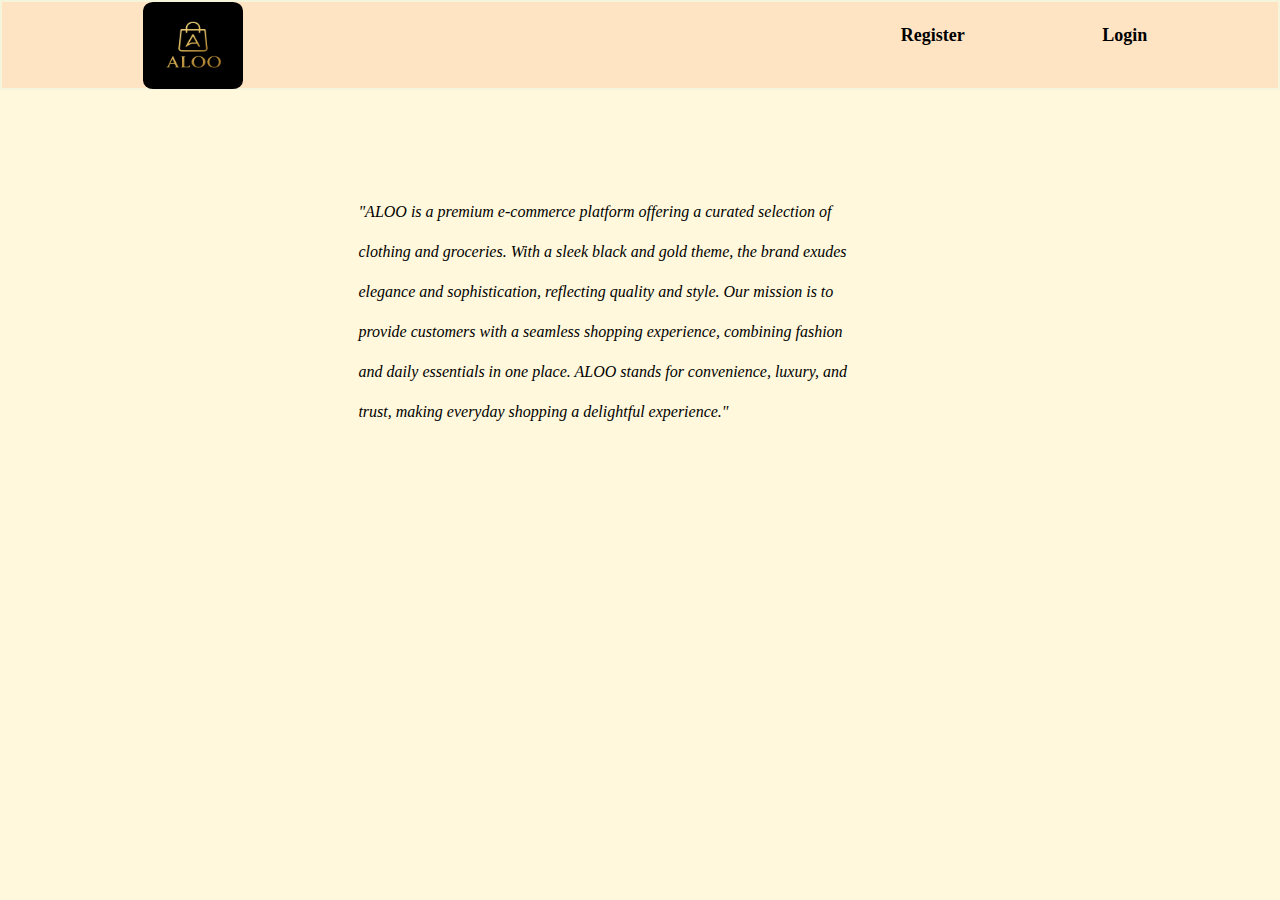
<file: index.html>
<!DOCTYPE html>
<html lang="en">

<head>
    <meta charset="UTF-8">
    <meta name="viewport" content="width=device-width, initial-scale=1.0">
    <title>Document</title>
    <link rel="stylesheet" href="home.css">
</head>

<body>
    <nav>
        <section>
            <img src="./Logo Design_ ALOO in Gold.png" alt="">
        </section>
        
        <div>
            <ul>
                <li id="reg">Register</li> <br><br><br>
                <li id="log">Login</li>
            </ul>
        </div>
    </nav>
    <div id="d1">
        <p>"ALOO is a premium e-commerce platform offering a curated selection of clothing and groceries. With a sleek
            black and gold theme, the brand exudes elegance and sophistication, reflecting quality and style. Our
            mission is to provide customers with a seamless shopping experience, combining fashion and daily essentials
            in one place. ALOO stands for convenience, luxury, and trust, making everyday shopping a delightful
            experience."</p>
    </div>
    <script src="./home.js"></script>
</body>

</html>
</file>
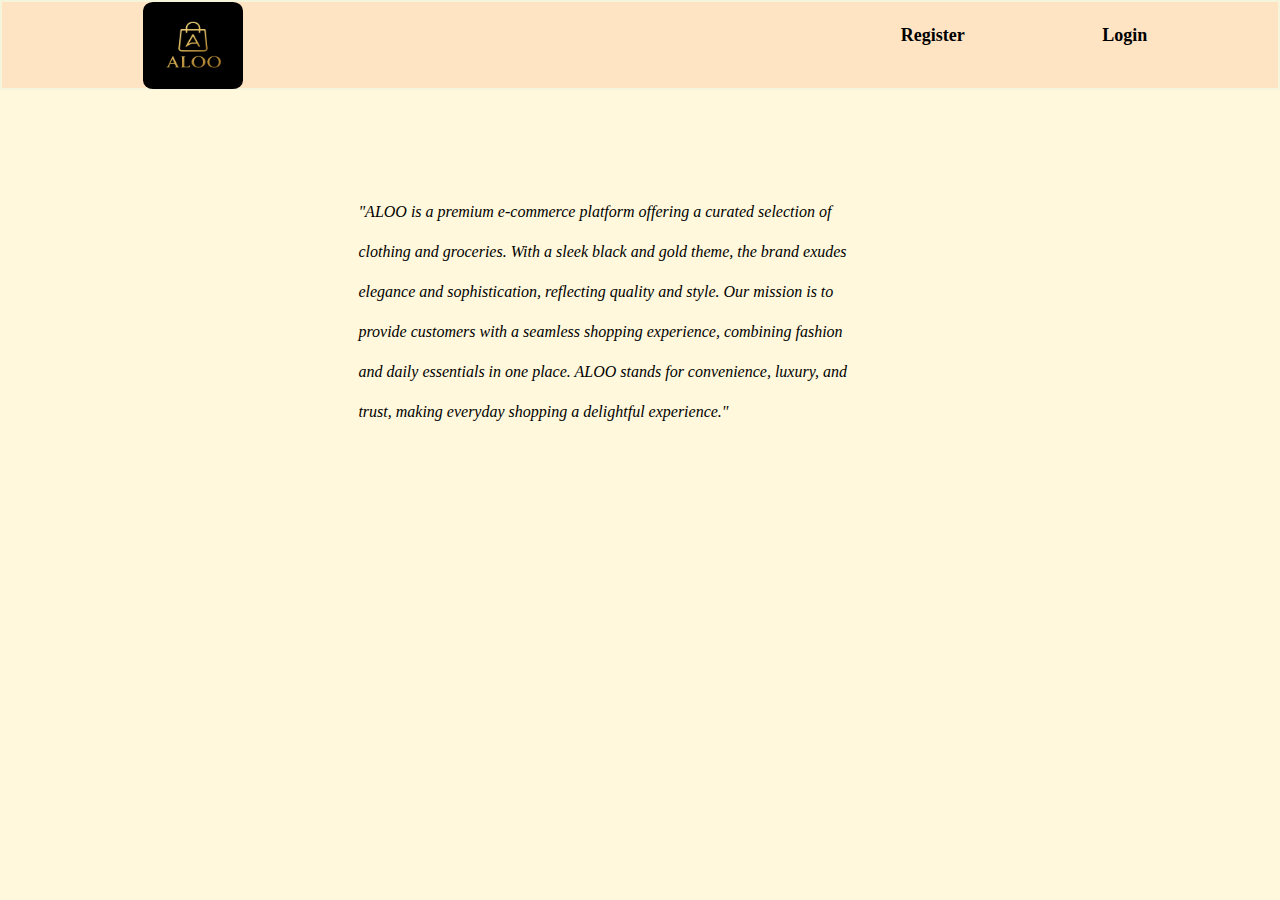
<file: home.html>
<!DOCTYPE html>
<html lang="en">

<head>
    <meta charset="UTF-8">
    <meta name="viewport" content="width=device-width, initial-scale=1.0">
    <title>Document</title>
    <link rel="stylesheet" href="home.css">
</head>

<body>
    <nav>
        <section>
            <img src="./Logo Design_ ALOO in Gold.png" alt="">
        </section>
        
        <div>
            <ul>
                <li id="reg">Register</li> <br><br><br>
                <li id="log">Login</li>
            </ul>
        </div>
    </nav>
    <div id="d1">
        <p>"ALOO is a premium e-commerce platform offering a curated selection of clothing and groceries. With a sleek
            black and gold theme, the brand exudes elegance and sophistication, reflecting quality and style. Our
            mission is to provide customers with a seamless shopping experience, combining fashion and daily essentials
            in one place. ALOO stands for convenience, luxury, and trust, making everyday shopping a delightful
            experience."</p>
    </div>
    <script src="./home.js"></script>
</body>

</html>
</file>
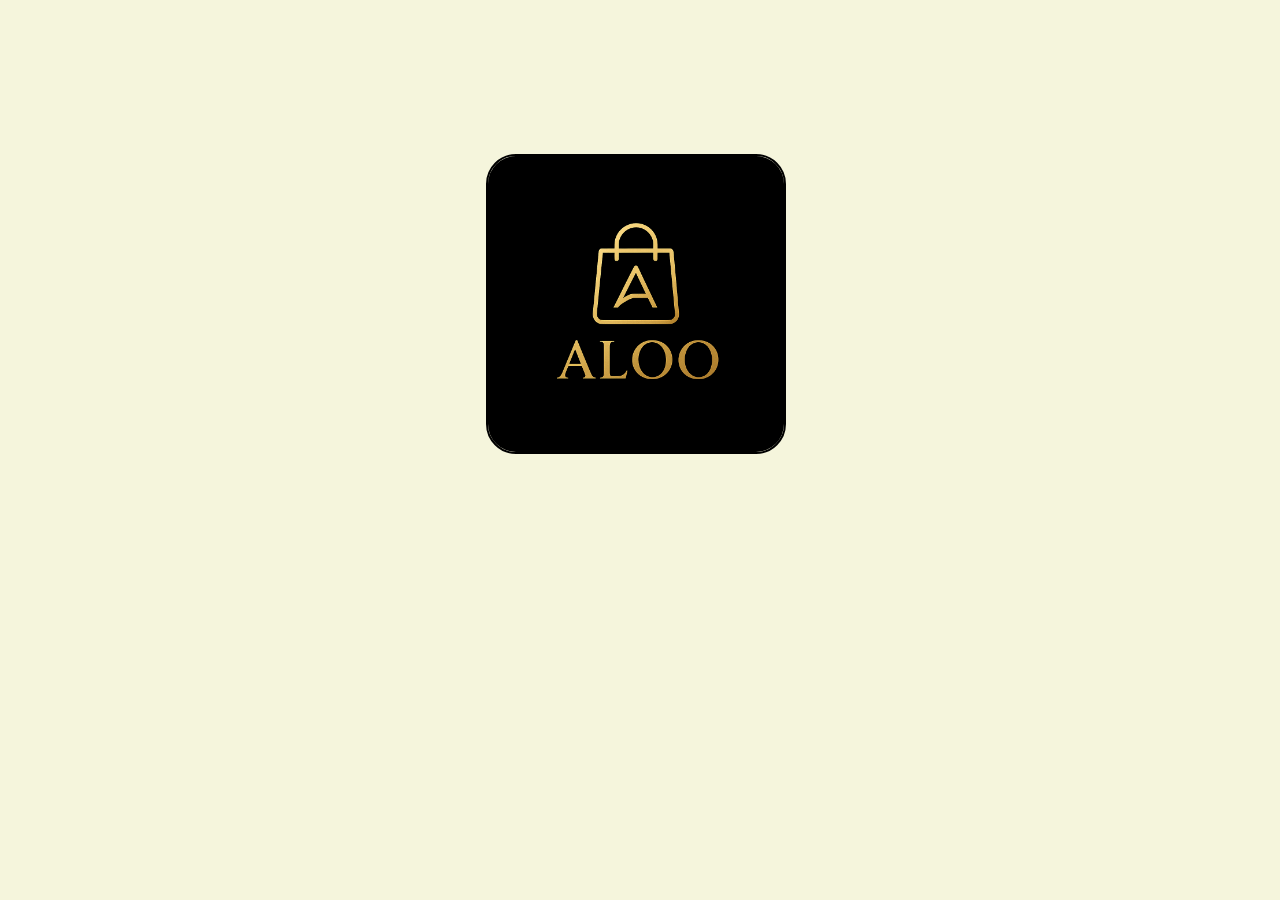
<file: land.html>
<!DOCTYPE html>
<html lang="en">
<head>
    <meta charset="UTF-8">
    <meta name="viewport" content="width=device-width, initial-scale=1.0">
    <title>Document</title>
    <link rel="stylesheet" href="./land.css">
</head>
<body>
    <div>
        <img src="./Logo Design_ ALOO in Gold.png" alt="" id="imgbtn">
    </div>

    <script src="./land.js"></script>
</body>
</html>
</file>
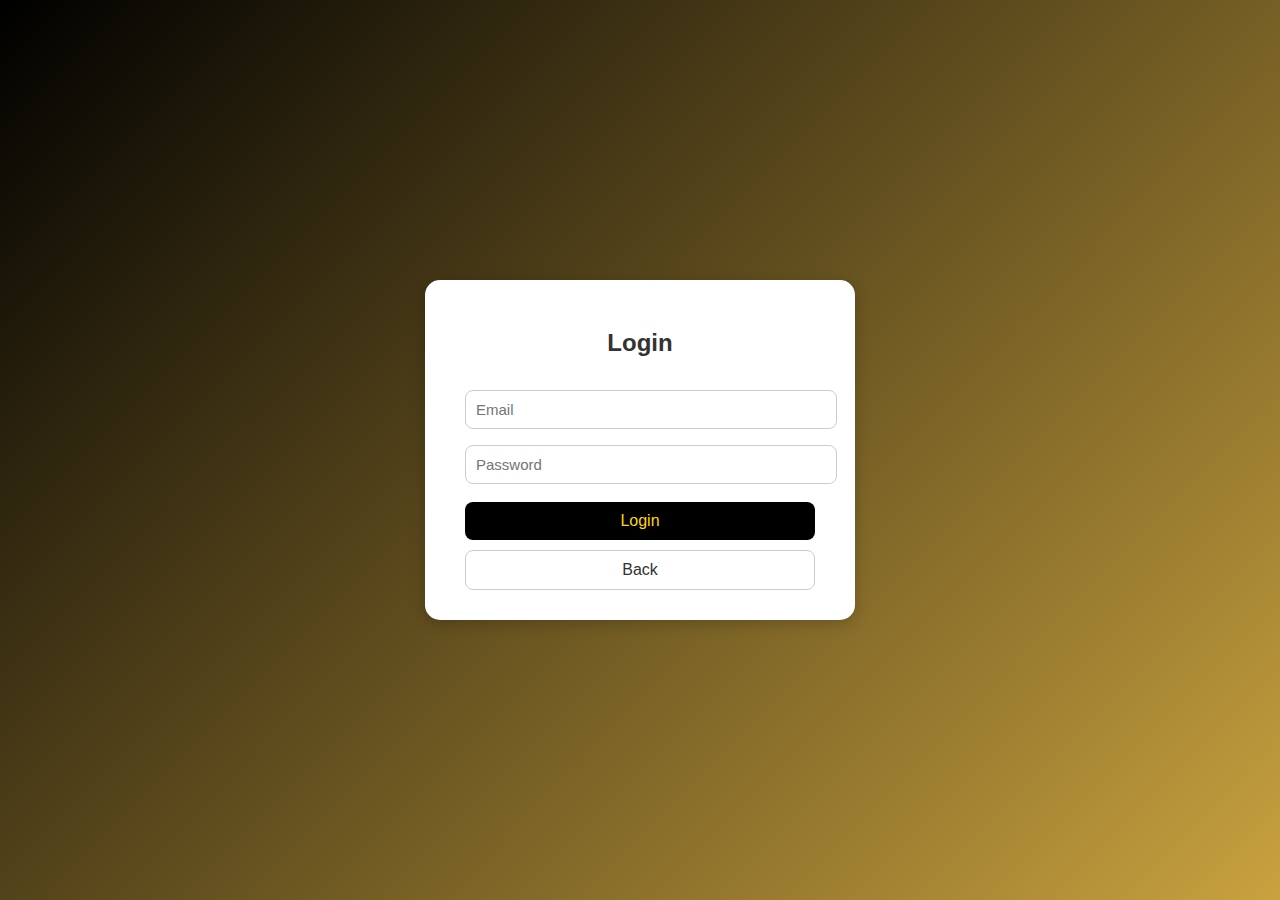
<file: login.html>
<!DOCTYPE html>
<html lang="en">
<head>
  <meta charset="UTF-8">
  <meta name="viewport" content="width=device-width, initial-scale=1.0">
  <title>Login Form</title>
  <link rel="stylesheet" href="./login.css">
</head>
<body>
  <div class="log">
    <h2>Login</h2>
    <form id="loginForm">
      <input type="email" id="email" placeholder="Email" required>
      <input type="password" id="password" placeholder="Password" required>
      <button type="submit" class="login-btn">Login</button>
      <button type="button" class="back-btn" id="backBtn">Back</button>
    </form>
  </div>
 <script src="./login.js"></script>
</body>
</html>
</file>
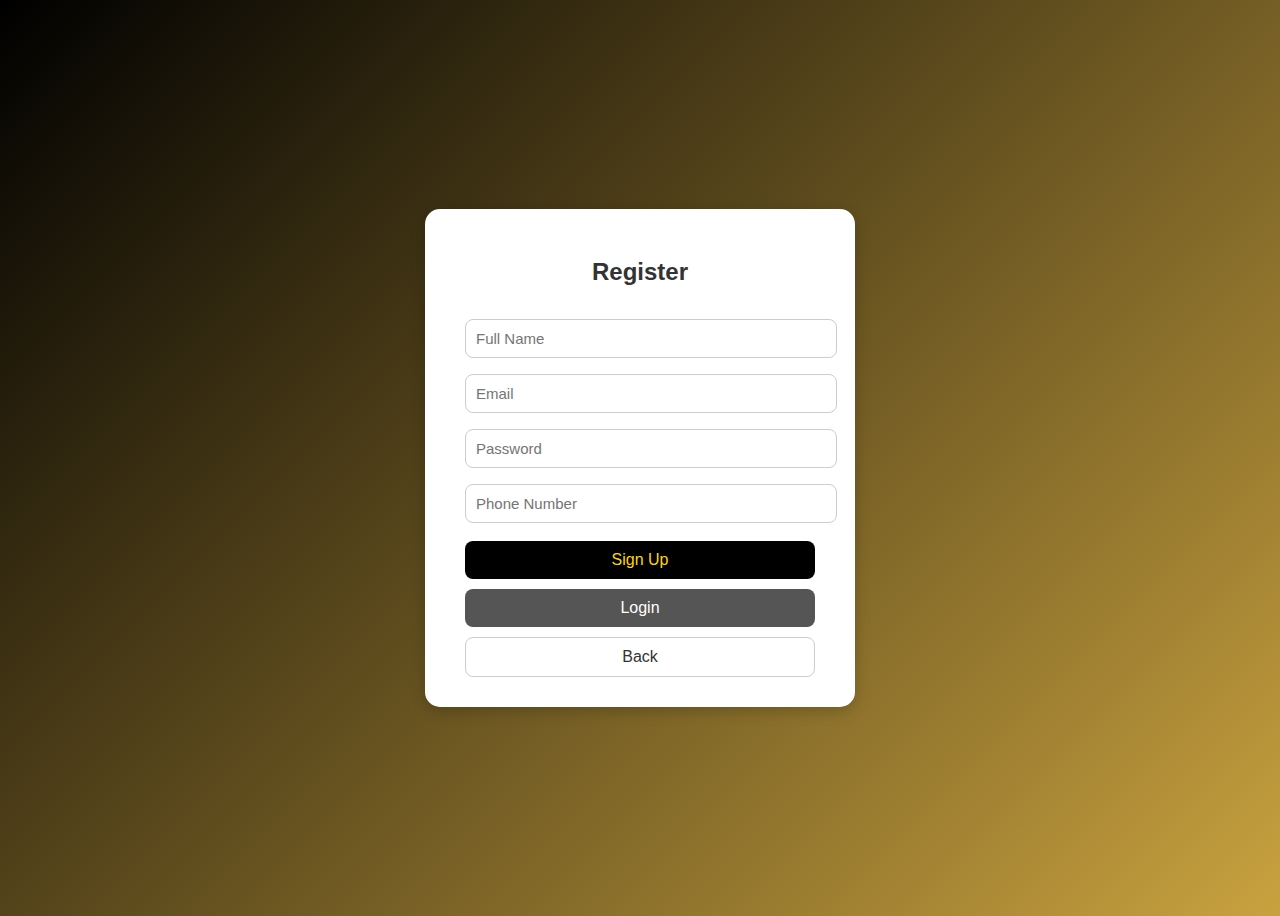
<file: reg.html>
<!DOCTYPE html>
<html lang="en">
<head>
  <meta charset="UTF-8">
  <meta name="viewport" content="width=device-width, initial-scale=1.0">
  <title>Register Form</title>
  <link rel="stylesheet" href="./reg.css">
</head>
<body>
  <div class="reg">
    <h2>Register</h2>
    <form id="registerForm">
      <input type="text" id="name" placeholder="Full Name" required>
      <input type="email" id="email" placeholder="Email" required>
      <input type="password" id="password" placeholder="Password" required>
      <input type="tel" id="phone" placeholder="Phone Number" required pattern="[0-9]{10}">
      <button type="submit">Sign Up</button>
       <button type="button" class="login-btn" id="loginBtn">Login</button>
      <button type="button" class="back-btn" id="backBtn">Back</button>
    </form>
  </div>

<script src="./reg.js"></script>
</body>
</html>
</file>
<file: home.css>
*{
    margin: 0%;
    padding: 0%;
    box-sizing: border-box;
}
body{
    background-color: cornsilk;
}
nav{
    border: 2px solid beige;
    height: 90px;
    background-color: bisque;
    display: flex;
}
nav section{
    /* border: 2px solid; */
    width: 30%;
    align-items: center;
    display: flex;
    justify-content: center;
    align-items: center;
}
nav section img{
    /* border: 2px solid; */
    height: 87px;
    width: 100px;
    align-items: center;
    border-radius: 10%;
}
nav div{
    /* border: 2px solid; */
    width: 30%;
    height: 80px;
    float: right;
    position: absolute;
    left: 65%;
    background-color: bisque;
}
nav div ul{
    /* border: 2px solid; */
    height: 30px;
    list-style: none;
    font-size: large;
    font-weight: 900;
    display: flex;
    justify-content: space-evenly;
    margin-top: 6%;
    cursor: pointer;
}
#d1{
    /* border: 2px solid; */
    height: 300px;
    width: 500px;
    align-self: center;
    margin-left: 28%;
    margin-top: 8%;
    line-height: 40px;
    font-style: italic;
}
</file>
<file: land.css>
*{
    margin: 0%;
    padding: 0%;
    box-sizing: border-box;
    background-color: beige;
}
div{
    /* border: 2px solid; */
    height: 300px;
    width: 300px;
    margin-left: 38%;
    margin-top: 12%;
}
div img{
    border: 2px solid;
    height: 300px;
    width: 300px;
    border-radius: 10%;
}
</file>
<file: login.css>
body {
      font-family: 'Poppins', sans-serif;
      background: linear-gradient(135deg, #000, #c9a23f);
      display: flex;
      justify-content: center;
      align-items: center;
      height: 100vh;
      margin: 0;
    }

    .log {
      background-color: #fff;
      padding: 30px 40px;
      border-radius: 15px;
      box-shadow: 0 4px 15px rgba(0,0,0,0.2);
      width: 350px;
      text-align: center;
    }

    .log h2 {
      color: #333;
      margin-bottom: 25px;
    }

    .log input {
      width: 100%;
      padding: 10px;
      margin: 8px 0;
      border: 1px solid #ccc;
      border-radius: 8px;
      font-size: 15px;
    }

    .log button {
      width: 100%;
      padding: 10px;
      font-size: 16px;
      border: none;
      border-radius: 8px;
      cursor: pointer;
      margin-top: 10px;
      transition: 0.3s;
    }

    .log .login-btn {
      background-color: black;
      color: gold;
    }

    .log .login-btn:hover {
      background-color: gold;
      color: black;
    }

    .log .back-btn {
      background-color: transparent;
      border: 1px solid #ccc;
      color: #333;
    }

    .log .back-btn:hover {
      background-color: #f1f1f1;
    }
</file>
<file: reg.css>
body {
      font-family: 'Poppins', sans-serif;
      background: linear-gradient(135deg, #000, #c9a23f);
      display: flex;
      justify-content: center;
      align-items: center;
      height: 100vh;
    }

    .reg {
      background-color: #fff;
      padding: 30px 40px;
      border-radius: 15px;
      box-shadow: 0 4px 15px rgba(0,0,0,0.2);
      width: 350px;
    }

    .reg h2 {
      text-align: center;
      color: #333;
      margin-bottom: 25px;
    }

    .reg input {
      width: 100%;
      padding: 10px;
      margin: 8px 0;
      border: 1px solid #ccc;
      border-radius: 8px;
      font-size: 15px;
    }

    .reg button {
      width: 100%;
      background-color: black;
      color: gold;
      padding: 10px;
      font-size: 16px;
      border: none;
      border-radius: 8px;
      cursor: pointer;
      margin-top: 10px;
    }

    .reg button:hover {
      background-color: gold;
      color: black;
      transition: 0.3s;
    }
    .reg .login-btn {
      background-color: #555;
      color: white;
    }

    .reg .login-btn:hover {
      background-color: #333;
    }

    .reg .back-btn {
      background-color: transparent;
      border: 1px solid #ccc;
      color: #333;
    }

    .reg .back-btn:hover {
      background-color: #f1f1f1;
    }
</file>
